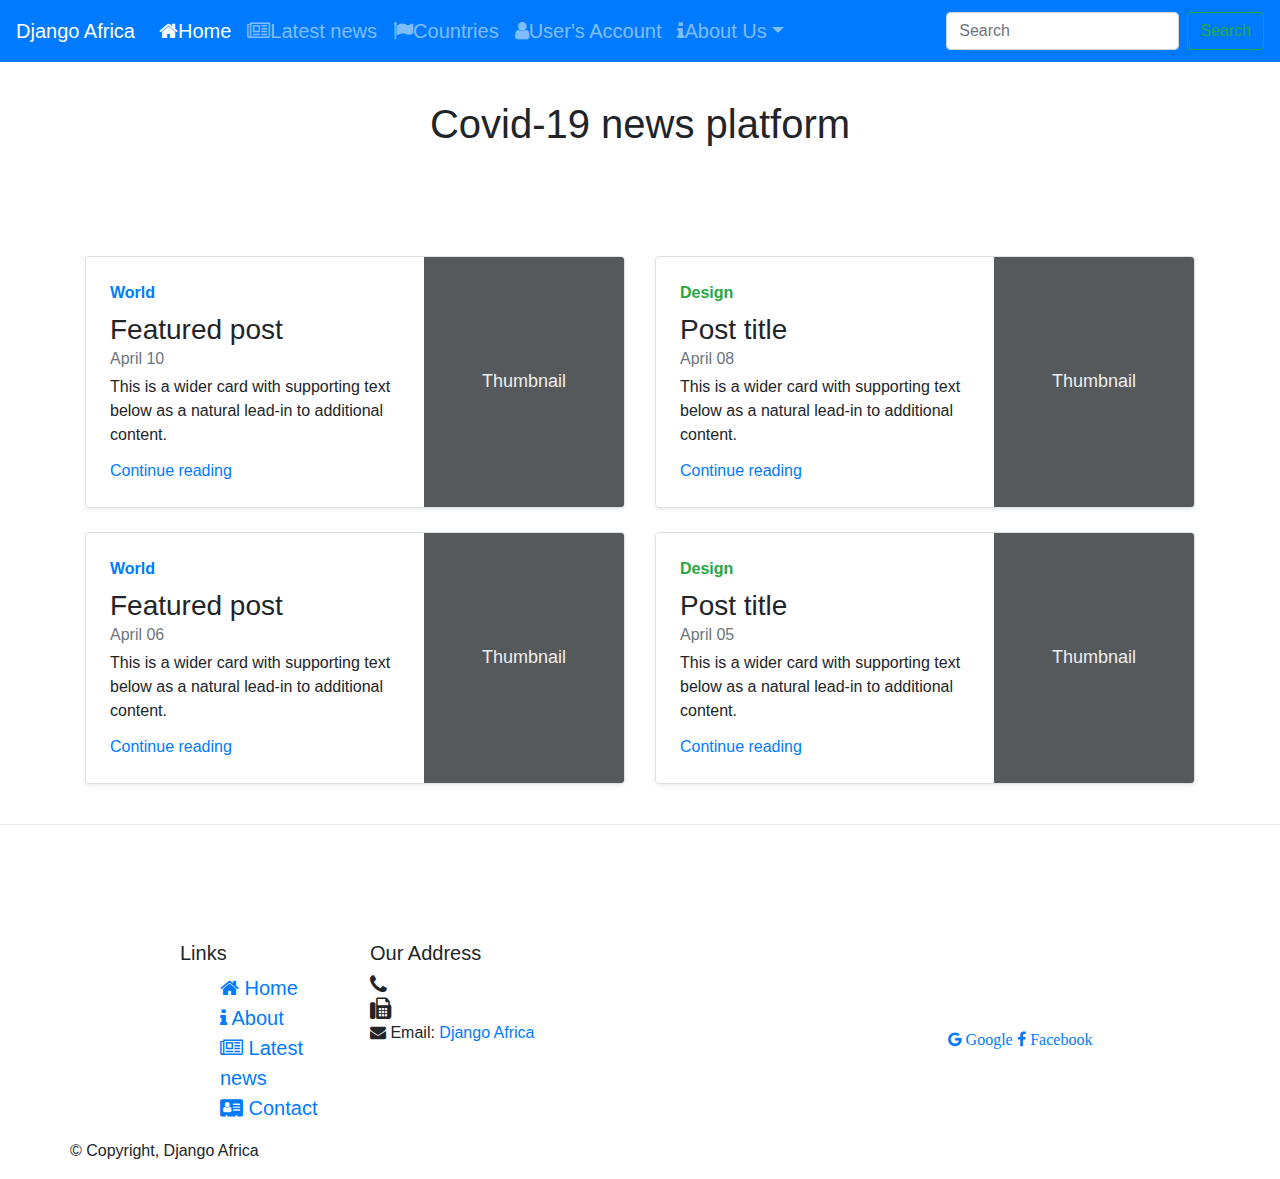
<file: index.html>
<!DOCTYPE html>
<html lang="en">
<head>
    <meta charset="UTF-8">
    <meta name="viewport" content="width=device-width, initial-scale=1.0">
    <meta http-equiv="X-UA-Compatible" content="ie=edge">
    <link rel="stylesheet" href="style.css">
    <link rel="stylesheet" href="https://stackpath.bootstrapcdn.com/bootstrap/4.4.1/css/bootstrap.min.css" integrity="sha384-Vkoo8x4CGsO3+Hhxv8T/Q5PaXtkKtu6ug5TOeNV6gBiFeWPGFN9MuhOf23Q9Ifjh" crossorigin="anonymous">
    <link href="https://stackpath.bootstrapcdn.com/font-awesome/4.7.0/css/font-awesome.min.css" rel="stylesheet" integrity="sha384-wvfXpqpZZVQGK6TAh5PVlGOfQNHSoD2xbE+QkPxCAFlNEevoEH3Sl0sibVcOQVnN" crossorigin="anonymous">
    <title>Home</title>
</head>
<body>

        <nav class="navbar navbar-expand-md navbar-dark fixed-top bg-primary">
                <a class="navbar-brand" href="#">Django Africa</a>
                <button class="navbar-toggler" type="button" data-toggle="collapse" data-target="#navbarsExampleDefault" aria-controls="navbarsExampleDefault" aria-expanded="false" aria-label="Toggle navigation">
                  <span class="navbar-toggler-icon"></span>
                </button>
              
                <div class="collapse navbar-collapse" id="navbarsExampleDefault">
                  <ul class="navbar-nav mr-auto">
                    <li class="nav-item active">
                      <a class="nav-link" href="index.html"><i class="fa fa-home"></i>Home <span class="sr-only">(current)</span></a>
                    </li>
                    <li class="nav-item">
                      <a class="nav-link" href="latest.html"><i class="fa fa-newspaper-o"></i>Latest news</a>
                    </li>
                    <li class="nav-item">
                      <a class="nav-link" href="countries.html"><i class="fa fa-flag"></i>Countries</a>
                    </li>
                    <li class="nav-item">
                        <a class="nav-link" href="users.html"><i class="fa fa-user"></i>User's Account</a>
                      </li>
                    <li class="nav-item dropdown">
                      <a class="nav-link dropdown-toggle" id="dropdown01" data-toggle="dropdown" aria-haspopup="true" aria-expanded="false"><i class="fa fa-info"></i>About Us</a>
                      <div class="dropdown-menu" aria-labelledby="dropdown01">
                        <a class="dropdown-item" href="about.html">Information</a>
                        <a class="dropdown-item" href="contact.html">Contact</a>
                        <a class="dropdown-item" href="social.html">Social Media</a>  
                      </div>
                    </li>
                  </ul>
                  <form class="form-inline my-2 my-lg-0">
                    <input class="form-control mr-sm-2" type="text" placeholder="Search" aria-label="Search">
                    <button class="btn btn-outline-success my-2 my-sm-0" type="submit">Search</button>
                  </form>
                </div>
              </nav>              


        <div class="container">
            <div col-sm col-md col-lg>
                <h1>Covid-19  news platform</h1>
            </div>
        </div>

    <div class="container">
        <div class="row">
                <div class="col-md-6">
                  <div class="row no-gutters border rounded overflow-hidden flex-md-row mb-4 shadow-sm h-md-250 position-relative">
                    <div class="col p-4 d-flex flex-column position-static">
                      <strong class="d-inline-block mb-2 text-primary">World</strong>
                      <h3 class="mb-0">Featured post</h3>
                      <div class="mb-1 text-muted">April 10</div>
                      <p class="card-text mb-auto">This is a wider card with supporting text below as a natural lead-in to additional content.</p>
                      <a href="#" class="stretched-link">Continue reading</a>
                    </div>
                    <div class="col-auto d-none d-lg-block">
                      <svg class="bd-placeholder-img" width="200" height="250" xmlns="http://www.w3.org/2000/svg" preserveAspectRatio="xMidYMid slice" focusable="false" role="img" aria-label="Placeholder: Thumbnail"><title>Placeholder</title><rect width="100%" height="100%" fill="#55595c"/><text x="50%" y="50%" fill="#eceeef" dy=".3em">Thumbnail</text></svg>
                    </div>
                  </div>
                </div>
                <div class="col-md-6">
                  <div class="row no-gutters border rounded overflow-hidden flex-md-row mb-4 shadow-sm h-md-250 position-relative">
                    <div class="col p-4 d-flex flex-column position-static">
                      <strong class="d-inline-block mb-2 text-success">Design</strong>
                      <h3 class="mb-0">Post title</h3>
                      <div class="mb-1 text-muted">April 08</div>
                      <p class="mb-auto">This is a wider card with supporting text below as a natural lead-in to additional content.</p>
                      <a href="#" class="stretched-link">Continue reading</a>
                    </div>
                    <div class="col-auto d-none d-lg-block">
                      <svg class="bd-placeholder-img" width="200" height="250" xmlns="http://www.w3.org/2000/svg" preserveAspectRatio="xMidYMid slice" focusable="false" role="img" aria-label="Placeholder: Thumbnail"><title>Placeholder</title><rect width="100%" height="100%" fill="#55595c"/><text x="50%" y="50%" fill="#eceeef" dy=".3em">Thumbnail</text></svg>
                    </div>
                  </div>
                </div>

                    <div class="col-md-6">
                      <div class="row no-gutters border rounded overflow-hidden flex-md-row mb-4 shadow-sm h-md-250 position-relative">
                        <div class="col p-4 d-flex flex-column position-static">
                          <strong class="d-inline-block mb-2 text-primary">World</strong>
                          <h3 class="mb-0">Featured post</h3>
                          <div class="mb-1 text-muted">April 06</div>
                          <p class="card-text mb-auto">This is a wider card with supporting text below as a natural lead-in to additional content.</p>
                          <a href="#" class="stretched-link">Continue reading</a>
                        </div>
                        <div class="col-auto d-none d-lg-block">
                          <svg class="bd-placeholder-img" width="200" height="250" xmlns="http://www.w3.org/2000/svg" preserveAspectRatio="xMidYMid slice" focusable="false" role="img" aria-label="Placeholder: Thumbnail"><title>Placeholder</title><rect width="100%" height="100%" fill="#55595c"/><text x="50%" y="50%" fill="#eceeef" dy=".3em">Thumbnail</text></svg>
                        </div>
                      </div>
                    </div>
                    <div class="col-md-6">
                      <div class="row no-gutters border rounded overflow-hidden flex-md-row mb-4 shadow-sm h-md-250 position-relative">
                        <div class="col p-4 d-flex flex-column position-static">
                          <strong class="d-inline-block mb-2 text-success">Design</strong>
                          <h3 class="mb-0">Post title</h3>
                          <div class="mb-1 text-muted">April 05</div>
                          <p class="mb-auto">This is a wider card with supporting text below as a natural lead-in to additional content.</p>
                          <a href="#" class="stretched-link">Continue reading</a>
                        </div>
                        <div class="col-auto d-none d-lg-block">
                          <svg class="bd-placeholder-img" width="200" height="250" xmlns="http://www.w3.org/2000/svg" preserveAspectRatio="xMidYMid slice" focusable="false" role="img" aria-label="Placeholder: Thumbnail"><title>Placeholder</title><rect width="100%" height="100%" fill="#55595c"/><text x="50%" y="50%" fill="#eceeef" dy=".3em">Thumbnail</text></svg>
                        </div>
                      </div>
                    </div>
                  </div>
                </div>
    </div>

    <hr>
            <footer>
                <div class="container">
                    <div class="row">
                        <div class="col-4 offset-1 col-sm-2">
                            <h5>Links</h5>
                            <ul>
                                <li><a href="index.html"><i class="fa fa-home"></i> Home </a></li>
                                <li> <a href="about.html"><i class="fa fa-info"></i> About </a> </li>
                                <li> <a href="latest.html"><i class="fa fa-newspaper-o"></i> Latest news </a> </li>
                                <li> <a href="contact.html"><i class="fa fa-address-card"></i> Contact </a> </li>
                            </ul>
                        </div>
            
                        <div class="col-7 col-sm-5">
                            <h5>Our Address</h5>
                            <address>

                                <i class="fa fa-phone fa-lg"></i> <br>
                                <i class="fa fa-fax fa-lg"></i>  <br>
                                <i class="fa fa-envelope"></i>  Email: <a href="mailto:djangoafrica@gmail.com">Django Africa</a>
                                
                            </address> 
                        </div>
                        <div class="col-12 col-sm-4 align-self-center">
                            <div class="text-center">
                                <a class="fa fa-google" href="google.com/django"> Google </a>
                                <a class="fa fa-facebook" href="facebook.com/django"> Facebook </a>

                        </div>
                    </div>
                
                    <div class="row justify-content-center">
                        <div class="col-auto">
                            <p> &copy; Copyright, Django Africa  </p>
                        </div>
                    </div>
            
                </div>
            
            </footer>
            <script src="https://code.jquery.com/jquery-3.4.1.slim.min.js" integrity="sha384-J6qa4849blE2+poT4WnyKhv5vZF5SrPo0iEjwBvKU7imGFAV0wwj1yYfoRSJoZ+n" crossorigin="anonymous"></script>
<script src="https://cdn.jsdelivr.net/npm/popper.js@1.16.0/dist/umd/popper.min.js" integrity="sha384-Q6E9RHvbIyZFJoft+2mJbHaEWldlvI9IOYy5n3zV9zzTtmI3UksdQRVvoxMfooAo" crossorigin="anonymous"></script>
<script src="https://stackpath.bootstrapcdn.com/bootstrap/4.4.1/js/bootstrap.min.js" integrity="sha384-wfSDF2E50Y2D1uUdj0O3uMBJnjuUD4Ih7YwaYd1iqfktj0Uod8GCExl3Og8ifwB6" crossorigin="anonymous"></script>

</body>

</html>
</file>
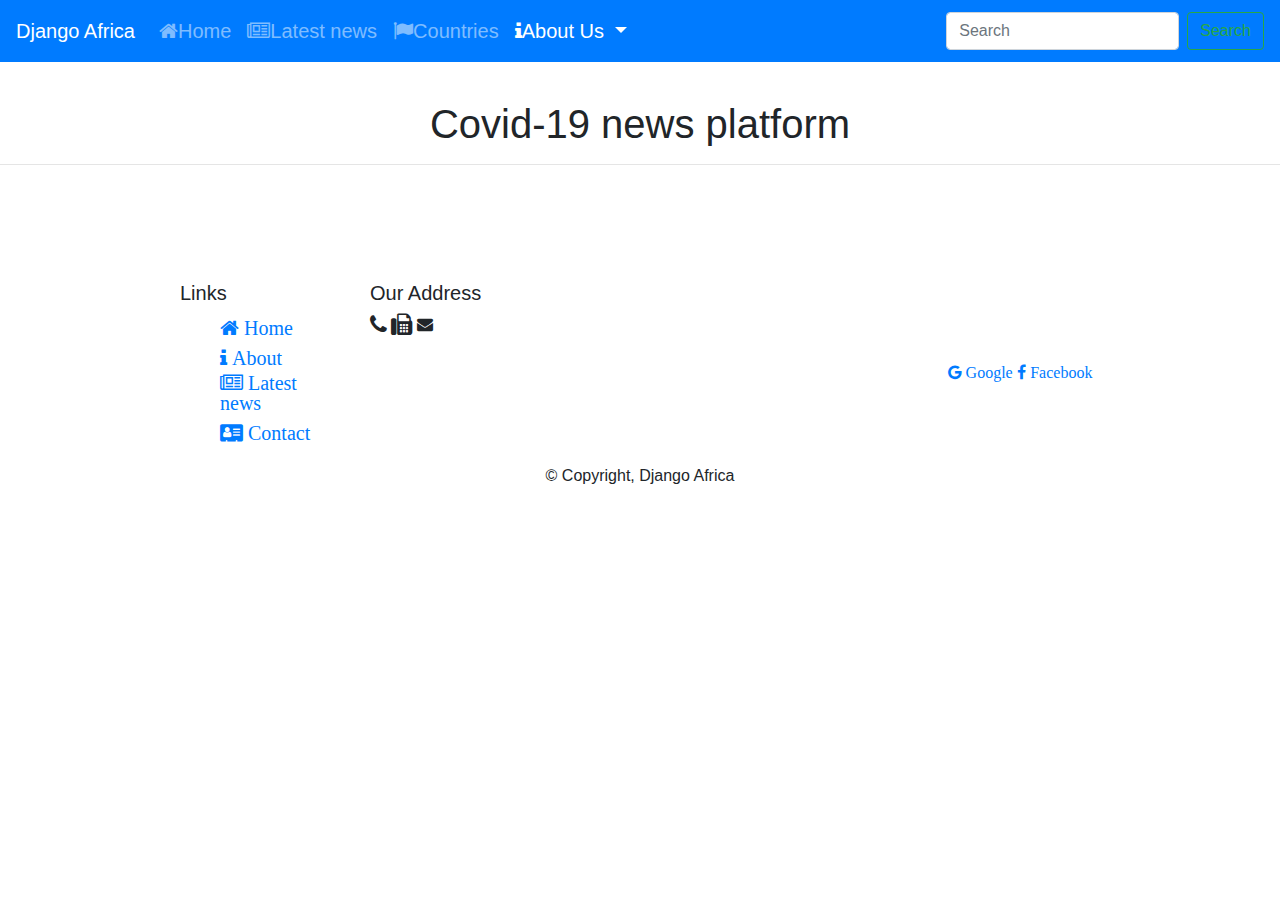
<file: about.html>
<!DOCTYPE html>
<html lang="en">
<head>
    <meta charset="UTF-8">
    <meta name="viewport" content="width=device-width, initial-scale=1.0">
    <meta http-equiv="X-UA-Compatible" content="ie=edge">
    <link rel="stylesheet" href="style.css">
    <link rel="stylesheet" href="https://stackpath.bootstrapcdn.com/bootstrap/4.4.1/css/bootstrap.min.css" integrity="sha384-Vkoo8x4CGsO3+Hhxv8T/Q5PaXtkKtu6ug5TOeNV6gBiFeWPGFN9MuhOf23Q9Ifjh" crossorigin="anonymous">
    <link href="https://stackpath.bootstrapcdn.com/font-awesome/4.7.0/css/font-awesome.min.css" rel="stylesheet" integrity="sha384-wvfXpqpZZVQGK6TAh5PVlGOfQNHSoD2xbE+QkPxCAFlNEevoEH3Sl0sibVcOQVnN" crossorigin="anonymous">
    <title>About Us</title>
</head>
<body>

        <nav class="navbar navbar-expand-md navbar-dark fixed-top bg-primary">
                <a class="navbar-brand" href="#">Django Africa</a>
                <button class="navbar-toggler" type="button" data-toggle="collapse" data-target="#navbarsExampleDefault" aria-controls="navbarsExampleDefault" aria-expanded="false" aria-label="Toggle navigation">
                  <span class="navbar-toggler-icon"></span>
                </button>
              
                <div class="collapse navbar-collapse" id="navbarsExampleDefault">
                  <ul class="navbar-nav mr-auto">
                    <li class="nav-item">
                      <a class="nav-link" href="index.html"> <i class="fa fa-home"> </i>Home </i></a>
                    </li>
                    <li class="nav-item">
                      <a class="nav-link" href="latest.html"> <i class="fa fa-newspaper-o"> </i>Latest news</a>
                    </li>
                    <li class="nav-item">
                      <a class="nav-link" href="countries.html"> <i class="fa fa-flag"></i>Countries</a>
                    </li>
                    <li class="nav-item dropdown">
                     <li class="nav-item active">
                      <a class="nav-link dropdown-toggle" id="dropdown01" data-toggle="dropdown" aria-haspopup="true" aria-expanded="false"> <i class="fa fa-info"></i>About Us <span class="sr-only">(current)</span></a>
                    </li> 
                      <div class="dropdown-menu" aria-labelledby="dropdown01">
                        <a class="dropdown-item" href="about.html">Information</a>
                        <a class="dropdown-item" href="contact.html">Contact</a>
                        <a class="dropdown-item" href="social.html"> </i>Social Media</a>  
                      </div>
                    </li>
                  </ul>
                  <form class="form-inline my-2 my-lg-0">
                    <input class="form-control mr-sm-2" type="text" placeholder="Search" aria-label="Search">
                    <button class="btn btn-outline-success my-2 my-sm-0" type="submit">Search</button>
                  </form>
                </div>
              </nav>              


        <div class="container">
            <div col-sm col-md col-lg>
                <h1>Covid-19  news platform</h1>
            </div>
        </div>

        <hr>

        <footer>
                <div class="container">
                    <div class="row">
                        <div class="col-4 offset-1 col-sm-2">
                            <h5>Links</h5>
                            <ul>
                                <li><a class="fa fa-home" href="index.html"> Home </a></li>
                                <li> <a class="fa fa-info" href="about.html"> About </a> </li>
                                <li> <a class="fa fa-newspaper-o" href="latest.html"> Latest news </a> </li>
                                <li> <a class="fa fa-address-card" href="contact.html"> Contact </a> </li>
                            </ul>
                        </div>
            
                        <div class="col-7 col-sm-5">
                            <h5>Our Address</h5>
                            <address>

                                <i class="fa fa-phone fa-lg"></i>  
                                <i class="fa fa-fax fa-lg"></i>
                                <i class="fa fa-envelope"></i>  
                                
                            </address> 
                        </div>
                        <div class="col-12 col-sm-4 align-self-center">
                            <div class="text-center">

                                        <a class="fa fa-google" href="google.com/django"> Google </a>
                                        <a class="fa fa-facebook" href="facebook.com/django"> Facebook </a>
        
                                </div>

                        </div>
                    </div>
                
                    <div class="row justify-content-center">
                        <div class="col-auto">
                            <p> &copy; Copyright, Django Africa  </p>
                        </div>
                    </div>
            
                </div>
            
            </footer>


</body>

<script src="https://code.jquery.com/jquery-3.4.1.slim.min.js" integrity="sha384-J6qa4849blE2+poT4WnyKhv5vZF5SrPo0iEjwBvKU7imGFAV0wwj1yYfoRSJoZ+n" crossorigin="anonymous"></script>
<script src="https://cdn.jsdelivr.net/npm/popper.js@1.16.0/dist/umd/popper.min.js" integrity="sha384-Q6E9RHvbIyZFJoft+2mJbHaEWldlvI9IOYy5n3zV9zzTtmI3UksdQRVvoxMfooAo" crossorigin="anonymous"></script>
<script src="https://stackpath.bootstrapcdn.com/bootstrap/4.4.1/js/bootstrap.min.js" integrity="sha384-wfSDF2E50Y2D1uUdj0O3uMBJnjuUD4Ih7YwaYd1iqfktj0Uod8GCExl3Og8ifwB6" crossorigin="anonymous"></script>

</html>
</file>
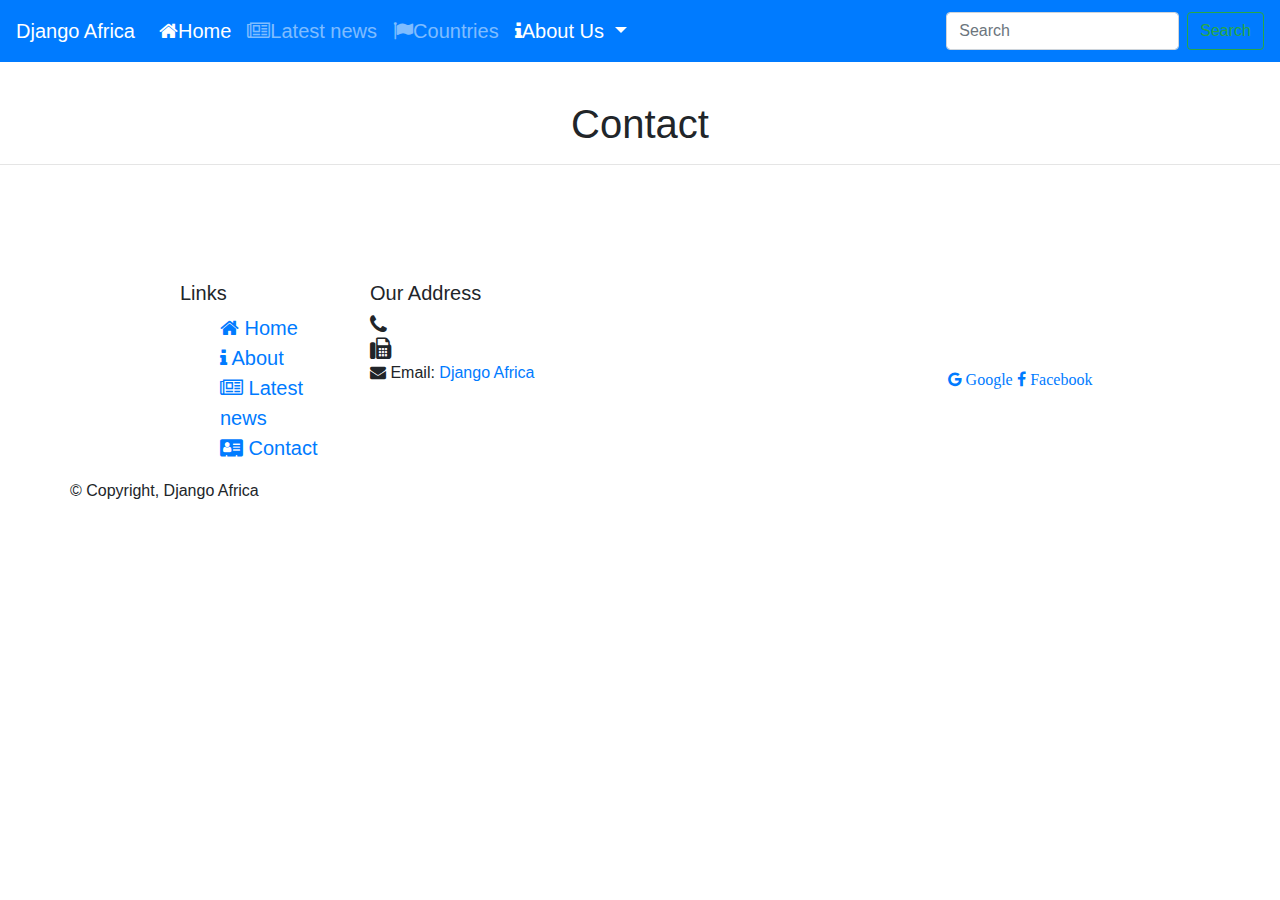
<file: contact.html>
<!DOCTYPE html>
<html lang="en">
<head>
    <meta charset="UTF-8">
    <meta name="viewport" content="width=device-width, initial-scale=1.0">
    <meta http-equiv="X-UA-Compatible" content="ie=edge">
    <link rel="stylesheet" href="style.css">
    <link rel="stylesheet" href="https://stackpath.bootstrapcdn.com/bootstrap/4.4.1/css/bootstrap.min.css" integrity="sha384-Vkoo8x4CGsO3+Hhxv8T/Q5PaXtkKtu6ug5TOeNV6gBiFeWPGFN9MuhOf23Q9Ifjh" crossorigin="anonymous">
    <link href="https://stackpath.bootstrapcdn.com/font-awesome/4.7.0/css/font-awesome.min.css" rel="stylesheet" integrity="sha384-wvfXpqpZZVQGK6TAh5PVlGOfQNHSoD2xbE+QkPxCAFlNEevoEH3Sl0sibVcOQVnN" crossorigin="anonymous">
    <title>Contact Us</title>
</head>
<body>

        <nav class="navbar navbar-expand-md navbar-dark fixed-top bg-primary">
                <a class="navbar-brand" href="#">Django Africa</a>
                <button class="navbar-toggler" type="button" data-toggle="collapse" data-target="#navbarsExampleDefault" aria-controls="navbarsExampleDefault" aria-expanded="false" aria-label="Toggle navigation">
                  <span class="navbar-toggler-icon"></span>
                </button>
              
                <div class="collapse navbar-collapse" id="navbarsExampleDefault">
                  <ul class="navbar-nav mr-auto">
                    <li class="nav-item active">
                      <a class="nav-link" href="index.html"><i class="fa fa-home"></i>Home <span class="sr-only">(current)</span></a>
                    </li>
                    <li class="nav-item">
                      <a class="nav-link" href="latest.html"><i class="fa fa-newspaper-o"></i>Latest news</a>
                    </li>
                    <li class="nav-item">
                      <a class="nav-link" href="countries.html"><i class="fa fa-flag"></i>Countries</a>
                    </li>
                    <li class="nav-item dropdown">
                        <li class="nav-item active">
                        <a class="nav-link dropdown-toggle" id="dropdown01" data-toggle="dropdown" aria-haspopup="true" aria-expanded="false"> <i class="fa fa-info"></i>About Us <span class="sr-only">(current)</span></a>
                      <div class="dropdown-menu" aria-labelledby="dropdown01">
                        <a class="dropdown-item" href="about.html">Information</a>
                        <a class="dropdown-item" href="contact.html">Contact</a>
                        <a class="dropdown-item" href="social.html">Social Media</a>  
                      </div>
                    </li>
                    </li>
                  </ul>
                  <form class="form-inline my-2 my-lg-0">
                    <input class="form-control mr-sm-2" type="text" placeholder="Search" aria-label="Search">
                    <button class="btn btn-outline-success my-2 my-sm-0" type="submit">Search</button>
                  </form>
                </div>
              </nav>              


        <div class="container">
            <div col-sm col-md col-lg>
                <h1>Contact </h1>
            </div>
        </div>

        <hr>
            <footer>
                <div class="container">
                    <div class="row">
                        <div class="col-4 offset-1 col-sm-2">
                            <h5>Links</h5>
                            <ul>
                                <li><a href="index.html"><i class="fa fa-home"></i> Home </a></li>
                                <li> <a href="about.html"><i class="fa fa-info"></i> About </a> </li>
                                <li> <a href="latest.html"><i class="fa fa-newspaper-o"></i> Latest news </a> </li>
                                <li> <a href="contact.html"><i class="fa fa-address-card"></i> Contact </a> </li>
                            </ul>
                        </div>
            
                        <div class="col-7 col-sm-5">
                            <h5>Our Address</h5>
                            <address>

                                <i class="fa fa-phone fa-lg"></i> <br>
                                <i class="fa fa-fax fa-lg"></i>  <br>
                                <i class="fa fa-envelope"></i>  Email: <a href="mailto:djangoafrica@gmail.com">Django Africa</a>
                                
                            </address> 
                        </div>
                        <div class="col-12 col-sm-4 align-self-center">
                            <div class="text-center">
                                <a class="fa fa-google" href="google.com/django"> Google </a>
                                <a class="fa fa-facebook" href="facebook.com/django"> Facebook </a>

                        </div>
                    </div>
                
                    <div class="row justify-content-center">
                        <div class="col-auto">
                            <p> &copy; Copyright, Django Africa  </p>
                        </div>
                    </div>
            
                </div>
            
            </footer>



        <script src="https://code.jquery.com/jquery-3.4.1.slim.min.js" integrity="sha384-J6qa4849blE2+poT4WnyKhv5vZF5SrPo0iEjwBvKU7imGFAV0wwj1yYfoRSJoZ+n" crossorigin="anonymous"></script>
        <script src="https://cdn.jsdelivr.net/npm/popper.js@1.16.0/dist/umd/popper.min.js" integrity="sha384-Q6E9RHvbIyZFJoft+2mJbHaEWldlvI9IOYy5n3zV9zzTtmI3UksdQRVvoxMfooAo" crossorigin="anonymous"></script>
        <script src="https://stackpath.bootstrapcdn.com/bootstrap/4.4.1/js/bootstrap.min.js" integrity="sha384-wfSDF2E50Y2D1uUdj0O3uMBJnjuUD4Ih7YwaYd1iqfktj0Uod8GCExl3Og8ifwB6" crossorigin="anonymous"></script>


    </body>

    </html>
</file>
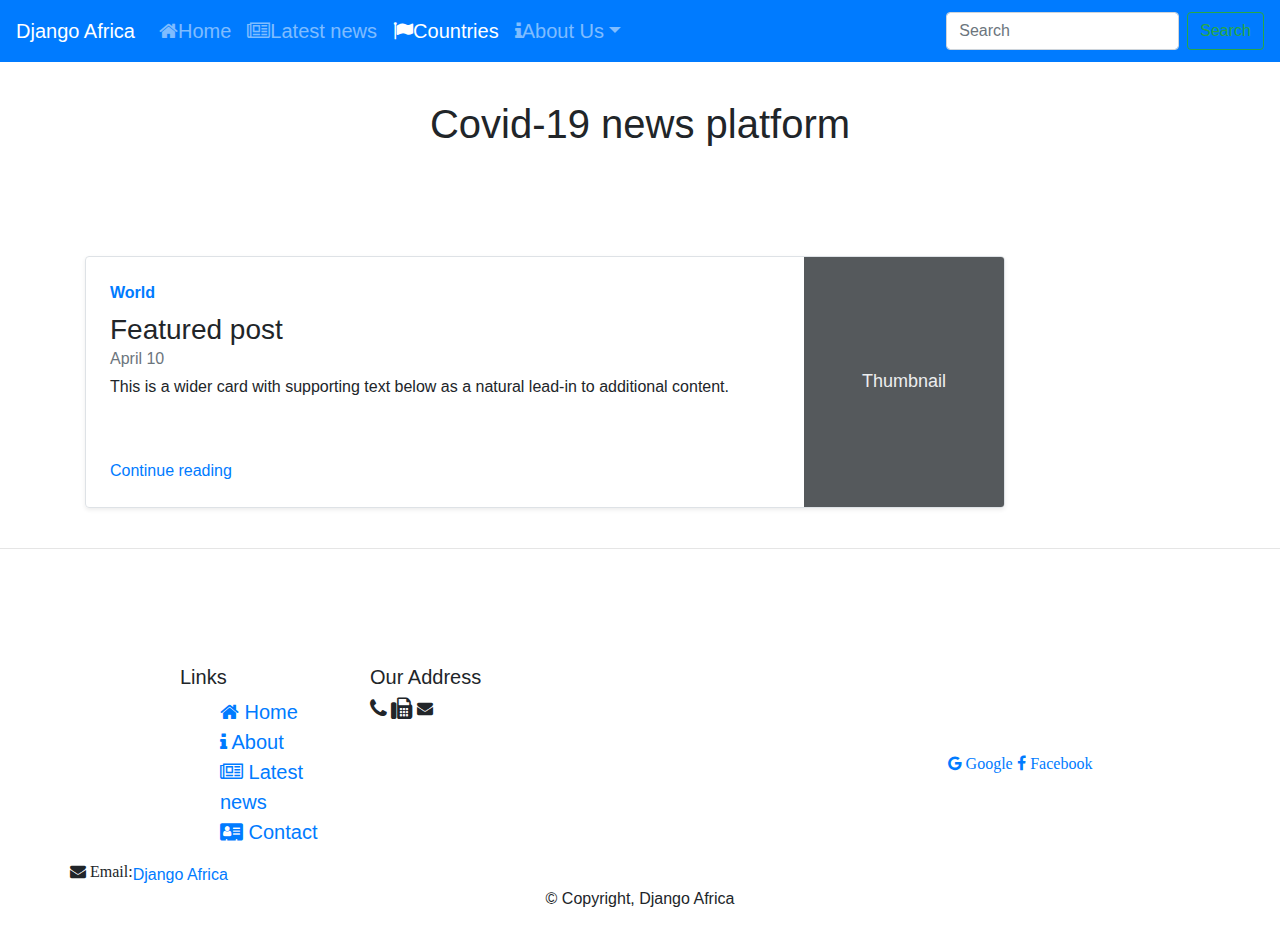
<file: countries.html>
<!DOCTYPE html>
<html lang="en">
<head>
    <meta charset="UTF-8">
    <meta name="viewport" content="width=device-width, initial-scale=1.0">
    <meta http-equiv="X-UA-Compatible" content="ie=edge">
    <link rel="stylesheet" href="style.css">

    <link rel="stylesheet" href="https://stackpath.bootstrapcdn.com/bootstrap/4.4.1/css/bootstrap.min.css" integrity="sha384-Vkoo8x4CGsO3+Hhxv8T/Q5PaXtkKtu6ug5TOeNV6gBiFeWPGFN9MuhOf23Q9Ifjh" crossorigin="anonymous">
    <link href="https://stackpath.bootstrapcdn.com/font-awesome/4.7.0/css/font-awesome.min.css" rel="stylesheet" integrity="sha384-wvfXpqpZZVQGK6TAh5PVlGOfQNHSoD2xbE+QkPxCAFlNEevoEH3Sl0sibVcOQVnN" crossorigin="anonymous">
    <title>Countries</title>
</head>
<body>

        <nav class="navbar navbar-expand-md navbar-dark fixed-top bg-primary">
                <a class="navbar-brand" href="index.html">Django Africa</a>
                <button class="navbar-toggler" type="button" data-toggle="collapse" data-target="#navbarsExampleDefault" aria-controls="navbarsExampleDefault" aria-expanded="false" aria-label="Toggle navigation">
                  <span class="navbar-toggler-icon"></span>
                </button>
              
                <div class="collapse navbar-collapse" id="navbarsExampleDefault">
                  <ul class="navbar-nav mr-auto">
                    <li class="nav-item">
                      <a class="nav-link" href="index.html"><i class="fa fa-home"></i>Home</a>
                    </li>
                    <li class="nav-item">
                      <a class="nav-link" href="latest.html"><i class="fa fa-newspaper-o"></i>Latest news</a>
                    </li>
                    <li class="nav-item active">
                      <a class="nav-link" href="countries.html"><i class="fa fa-flag"></i>Countries <span class="sr-only">(current)</span></a>
                    </li>
                    <li class="nav-item dropdown">
                        <a class="nav-link dropdown-toggle" id="dropdown01" data-toggle="dropdown" aria-haspopup="true" aria-expanded="false"><i class="fa fa-info"></i>About Us</a>
                        <div class="dropdown-menu" aria-labelledby="dropdown01">
                          <a class="dropdown-item" href="about.html">Information</a>
                          <a class="dropdown-item" href="contact.html">Contact</a>
                          <a class="dropdown-item" href="social.html">Social Media</a>  
                        </div>
                      </li>
                  </ul>
                  <form class="form-inline my-2 my-lg-0">
                    <input class="form-control mr-sm-2" type="text" placeholder="Search" aria-label="Search">
                    <button class="btn btn-outline-success my-2 my-sm-0" type="submit">Search</button>
                  </form>
                </div>
              </nav>              


        <div class="container">
            <div col-sm col-md col-lg>
                <h1>Covid-19  news platform</h1>
            </div>
        </div>

        <div class="container">
            <div class="row">
                    <div class="col-md-10">
                      <div class="row no-gutters border rounded overflow-hidden flex-md-row mb-4 shadow-sm h-md-250 position-relative">
                        <div class="col p-4 d-flex flex-column position-static">
                          <strong class="d-inline-block mb-2 text-primary">World</strong>
                          <h3 class="mb-0">Featured post</h3>
                          <div class="mb-1 text-muted">April 10</div>
                          <p class="card-text mb-auto">This is a wider card with supporting text below as a natural lead-in to additional content.</p>
                          <a href="#" class="stretched-link">Continue reading</a>
                        </div>
                        <div class="col-auto d-none d-lg-block">
                          <svg class="bd-placeholder-img" width="200" height="250" xmlns="http://www.w3.org/2000/svg" preserveAspectRatio="xMidYMid slice" focusable="false" role="img" aria-label="Placeholder: Thumbnail"><title>Placeholder</title><rect width="100%" height="100%" fill="#55595c"/><text x="50%" y="50%" fill="#eceeef" dy=".3em">Thumbnail</text></svg>
                        </div>
                      </div>
                    </div>
                </div>
            </div>

            <hr>
        <footer>
                <div class="container">
                    <div class="row">
                        <div class="col-4 offset-1 col-sm-2">
                            <h5>Links</h5>
                            <ul>
                                <li><a href="index.html"><i class="fa fa-home"></i> Home </a></li>
                                <li> <a href="about.html"><i class="fa fa-info"></i> About </a> </li>
                                <li> <a href="latest.html"><i class="fa fa-newspaper-o"></i> Latest news </a> </li>
                                <li> <a href="contact.html"><i class="fa fa-address-card"></i> Contact </a> </li>
                            </ul>
                        </div>
            
                        <div class="col-7 col-sm-5">
                            <h5>Our Address</h5>
                            <address>

                                <i class="fa fa-phone fa-lg"></i> 
                                <i class="fa fa-fax fa-lg"></i>   
                                <i class="fa fa-envelope"></i> 
                                
                            </address> 
                        </div>
                        <div class="col-12 col-sm-4 align-self-center">
                            <div class="text-center">
                                <a class="fa fa-google" href="google.com/django"> Google </a>
                                <a class="fa fa-facebook" href="facebook.com/django"> Facebook </a>

                        </div>
                    </div>
                                <a class="fa fa-envelope"> Email: <a href="mailto:djangoafrica@gmail.com">Django Africa</a></a>
                            
                            </div>
                        </div>
                    </div>
                
                    <div class="row justify-content-center">
                        <div class="col-auto">
                            <p> &copy; Copyright, Django Africa  </p>
                        </div>
                    </div>
            
                </div>
            
            </footer>


<script src="https://code.jquery.com/jquery-3.4.1.slim.min.js" integrity="sha384-J6qa4849blE2+poT4WnyKhv5vZF5SrPo0iEjwBvKU7imGFAV0wwj1yYfoRSJoZ+n" crossorigin="anonymous"></script>
<script src="https://cdn.jsdelivr.net/npm/popper.js@1.16.0/dist/umd/popper.min.js" integrity="sha384-Q6E9RHvbIyZFJoft+2mJbHaEWldlvI9IOYy5n3zV9zzTtmI3UksdQRVvoxMfooAo" crossorigin="anonymous"></script>
<script src="https://stackpath.bootstrapcdn.com/bootstrap/4.4.1/js/bootstrap.min.js" integrity="sha384-wfSDF2E50Y2D1uUdj0O3uMBJnjuUD4Ih7YwaYd1iqfktj0Uod8GCExl3Og8ifwB6" crossorigin="anonymous"></script>

</body>
</html>
</file>
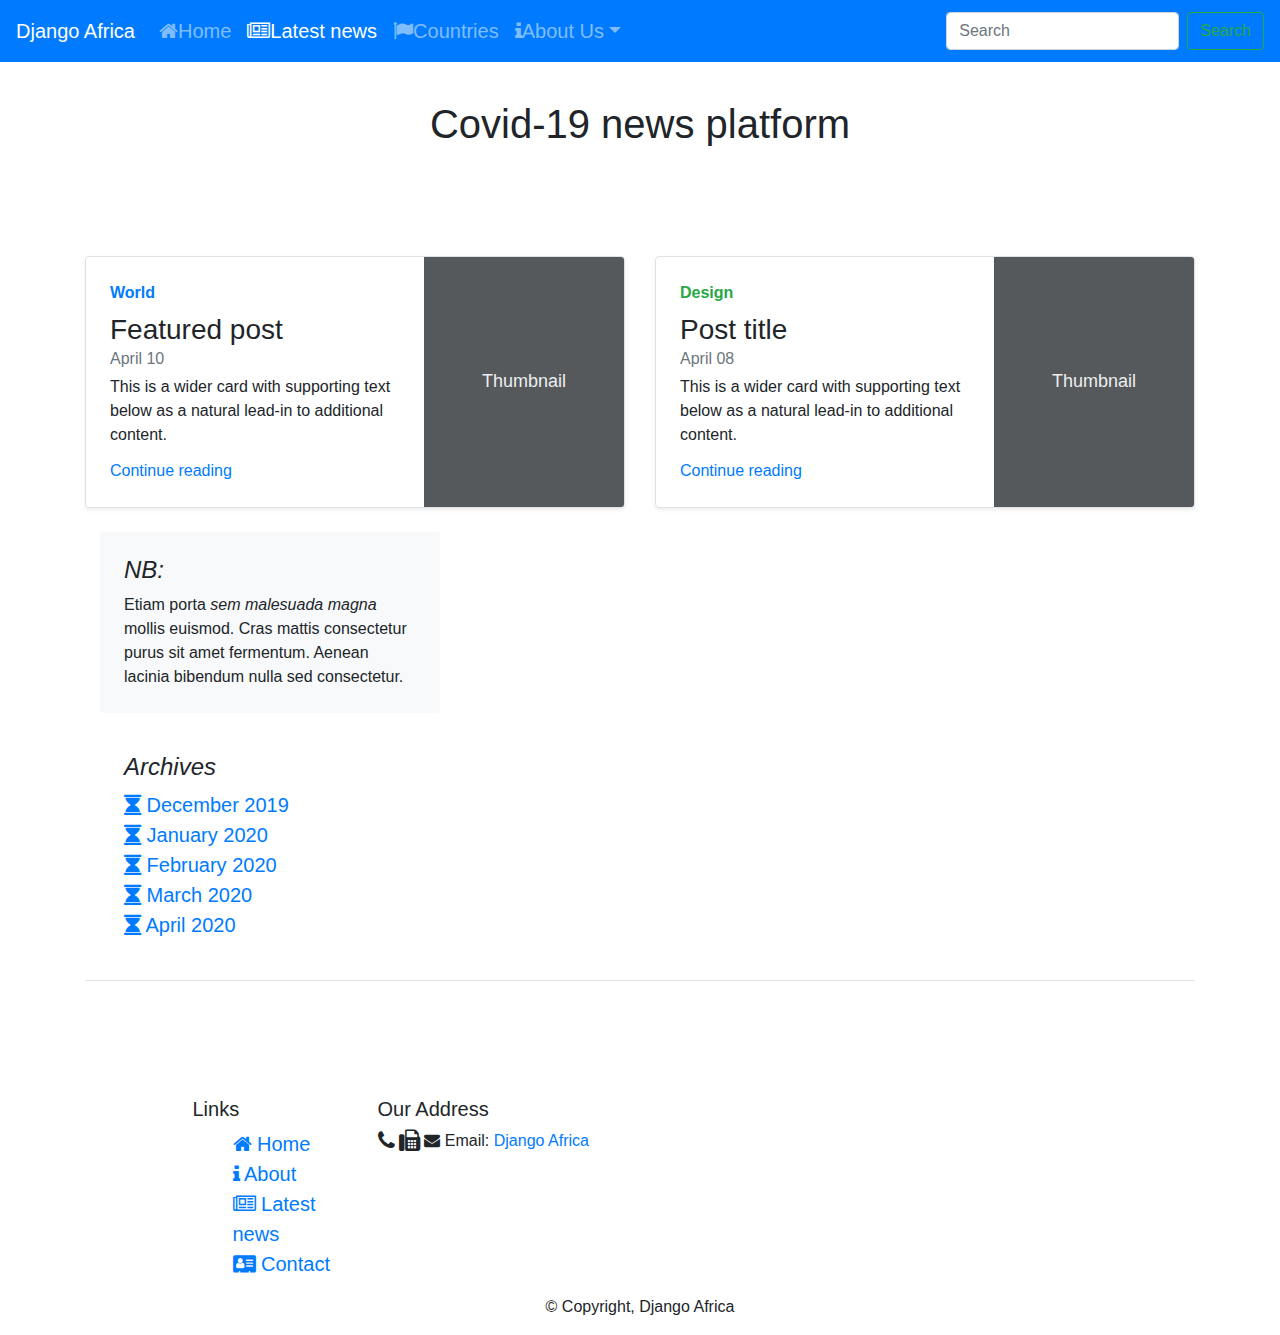
<file: latest.html>
<!DOCTYPE html>
<html lang="en">
<head>
    <meta charset="UTF-8">
    <meta name="viewport" content="width=device-width, initial-scale=1.0">
    <meta http-equiv="X-UA-Compatible" content="ie=edge">
    <link rel="stylesheet" href="style.css">
    <link rel="stylesheet" href="https://stackpath.bootstrapcdn.com/bootstrap/4.4.1/css/bootstrap.min.css" integrity="sha384-Vkoo8x4CGsO3+Hhxv8T/Q5PaXtkKtu6ug5TOeNV6gBiFeWPGFN9MuhOf23Q9Ifjh" crossorigin="anonymous">
    <link href="https://stackpath.bootstrapcdn.com/font-awesome/4.7.0/css/font-awesome.min.css" rel="stylesheet" integrity="sha384-wvfXpqpZZVQGK6TAh5PVlGOfQNHSoD2xbE+QkPxCAFlNEevoEH3Sl0sibVcOQVnN" crossorigin="anonymous">
    <title>Latest news</title>
</head>
<body>

        <nav class="navbar navbar-expand-md navbar-dark fixed-top bg-primary">
                <a class="navbar-brand" href="#">Django Africa</a>
                <button class="navbar-toggler" type="button" data-toggle="collapse" data-target="#navbarsExampleDefault" aria-controls="navbarsExampleDefault" aria-expanded="false" aria-label="Toggle navigation">
                  <span class="navbar-toggler-icon"></span>
                </button>
              
                <div class="collapse navbar-collapse" id="navbarsExampleDefault">
                  <ul class="navbar-nav mr-auto">
                    <li class="nav-item">
                      <a class="nav-link" href="index.html"><i class="fa fa-home"></i>Home</a>
                    </li>
                    <li class="nav-item active">
                      <a class="nav-link" href="latest.html"><i class="fa fa-newspaper-o"></i>Latest news <span class="sr-only">(current)</span></a>
                    </li>
                    <li class="nav-item">
                      <a class="nav-link" href="countries.html"><i class="fa fa-flag"></i>Countries</a>
                    </li>
                    <li class="nav-item dropdown">
                      <a class="nav-link dropdown-toggle" id="dropdown01" data-toggle="dropdown" aria-haspopup="true" aria-expanded="false"><i class="fa fa-info"></i>About Us</a>
                      <div class="dropdown-menu" aria-labelledby="dropdown01">
                        <a class="dropdown-item" href="about.html">Information</a>
                        <a class="dropdown-item" href="contact.html">Contact</a>
                        <a class="dropdown-item" href="social.html">Social Media</a>  
                      </div>
                    </li>
                  </ul>
                  <form class="form-inline my-2 my-lg-0">
                    <input class="form-control mr-sm-2" type="text" placeholder="Search" aria-label="Search">
                    <button class="btn btn-outline-success my-2 my-sm-0" type="submit">Search</button>
                  </form>
                </div>
              </nav>              


        <div class="container">
            <div col-sm col-md col-lg>
                <h1>Covid-19  news platform</h1>
            </div>
        </div>



        <div class="container">
                <div class="row">
                        <div class="col-md-6">
                          <div class="row no-gutters border rounded overflow-hidden flex-md-row mb-4 shadow-sm h-md-250 position-relative">
                            <div class="col p-4 d-flex flex-column position-static">
                              <strong class="d-inline-block mb-2 text-primary">World</strong>
                              <h3 class="mb-0">Featured post</h3>
                              <div class="mb-1 text-muted">April 10</div>
                              <p class="card-text mb-auto">This is a wider card with supporting text below as a natural lead-in to additional content.</p>
                              <a href="#" class="stretched-link">Continue reading</a>
                            </div>
                            <div class="col-auto d-none d-lg-block">
                              <svg class="bd-placeholder-img" width="200" height="250" xmlns="http://www.w3.org/2000/svg" preserveAspectRatio="xMidYMid slice" focusable="false" role="img" aria-label="Placeholder: Thumbnail"><title>Placeholder</title><rect width="100%" height="100%" fill="#55595c"/><text x="50%" y="50%" fill="#eceeef" dy=".3em">Thumbnail</text></svg>
                            </div>
                          </div>
                        </div>
                        <div class="col-md-6">
                          <div class="row no-gutters border rounded overflow-hidden flex-md-row mb-4 shadow-sm h-md-250 position-relative">
                            <div class="col p-4 d-flex flex-column position-static">
                              <strong class="d-inline-block mb-2 text-success">Design</strong>
                              <h3 class="mb-0">Post title</h3>
                              <div class="mb-1 text-muted">April 08</div>
                              <p class="mb-auto">This is a wider card with supporting text below as a natural lead-in to additional content.</p>
                              <a href="#" class="stretched-link">Continue reading</a>
                            </div>
                            <div class="col-auto d-none d-lg-block">
                              <svg class="bd-placeholder-img" width="200" height="250" xmlns="http://www.w3.org/2000/svg" preserveAspectRatio="xMidYMid slice" focusable="false" role="img" aria-label="Placeholder: Thumbnail"><title>Placeholder</title><rect width="100%" height="100%" fill="#55595c"/><text x="50%" y="50%" fill="#eceeef" dy=".3em">Thumbnail</text></svg>
                            </div>
                          </div>
                        </div>
                </div>

                <aside class="col-md-4 blog-sidebar">
                        <div class="p-4 mb-3 bg-light rounded">
                          <h4 class="font-italic">NB:</h4>
                          <p class="mb-0">Etiam porta <em>sem malesuada magna</em> mollis euismod. Cras mattis consectetur purus sit amet fermentum. Aenean lacinia bibendum nulla sed consectetur.</p>
                        </div>
                  
                        <div class="p-4">
                          <h4 class="font-italic">Archives</h4>
                          <ol class="list-unstyled mb-0">
                            <li><a href="#"> <i class="fa fa-hourglass"></i> December 2019</a></li>
                            <li><a href="#"><i class="fa fa-hourglass"></i> January 2020</a></li>
                            <li><a href="#"><i class="fa fa-hourglass"></i> February 2020</a></li>
                            <li><a href="#"><i class="fa fa-hourglass"></i> March 2020</a></li>
                            <li><a href="#"><i class="fa fa-hourglass"></i> April 2020</a></li>
                            
                          </ol>
                        </div>
                </aside>

                <hr>

        <footer>
                <div class="container">
                    <div class="row">
                        <div class="col-4 offset-1 col-sm-2">
                            <h5>Links</h5>
                            <ul>
                              <li><a href="index.html"><i class="fa fa-home"></i> Home </a></li>
                              <li> <a href="about.html"><i class="fa fa-info"></i> About </a> </li>
                              <li> <a href="latest.html"><i class="fa fa-newspaper-o"></i> Latest news </a> </li>
                              <li> <a href="contact.html"><i class="fa fa-address-card"></i> Contact </a> </li>
                            </ul>
                        </div>
            
                        <div class="col-7 col-sm-5">
                            <h5>Our Address</h5>
                            <address>
                                
                                <i class="fa fa-phone fa-lg"></i>
                                <i class="fa fa-fax fa-lg"></i>
                                <i class="fa fa-envelope"></i>  Email: <a href="mailto:djangoemail">Django Africa</a>
                                
                            </address> 
                        </div>
                        <div class="col-12 col-sm-4 align-self-center">
                            <div class="text-center">
                                
                            
                            </div>
                        </div>
                    </div>
                
                    <div class="row justify-content-center">
                        <div class="col-auto">
                            <p> &copy; Copyright, Django Africa  </p>
                        </div>
                    </div>
            
                </div>
            
            </footer>

<script src="https://code.jquery.com/jquery-3.4.1.slim.min.js" integrity="sha384-J6qa4849blE2+poT4WnyKhv5vZF5SrPo0iEjwBvKU7imGFAV0wwj1yYfoRSJoZ+n" crossorigin="anonymous"></script>
<script src="https://cdn.jsdelivr.net/npm/popper.js@1.16.0/dist/umd/popper.min.js" integrity="sha384-Q6E9RHvbIyZFJoft+2mJbHaEWldlvI9IOYy5n3zV9zzTtmI3UksdQRVvoxMfooAo" crossorigin="anonymous"></script>
<script src="https://stackpath.bootstrapcdn.com/bootstrap/4.4.1/js/bootstrap.min.js" integrity="sha384-wfSDF2E50Y2D1uUdj0O3uMBJnjuUD4Ih7YwaYd1iqfktj0Uod8GCExl3Og8ifwB6" crossorigin="anonymous"></script>

</body>
</html>
</file>
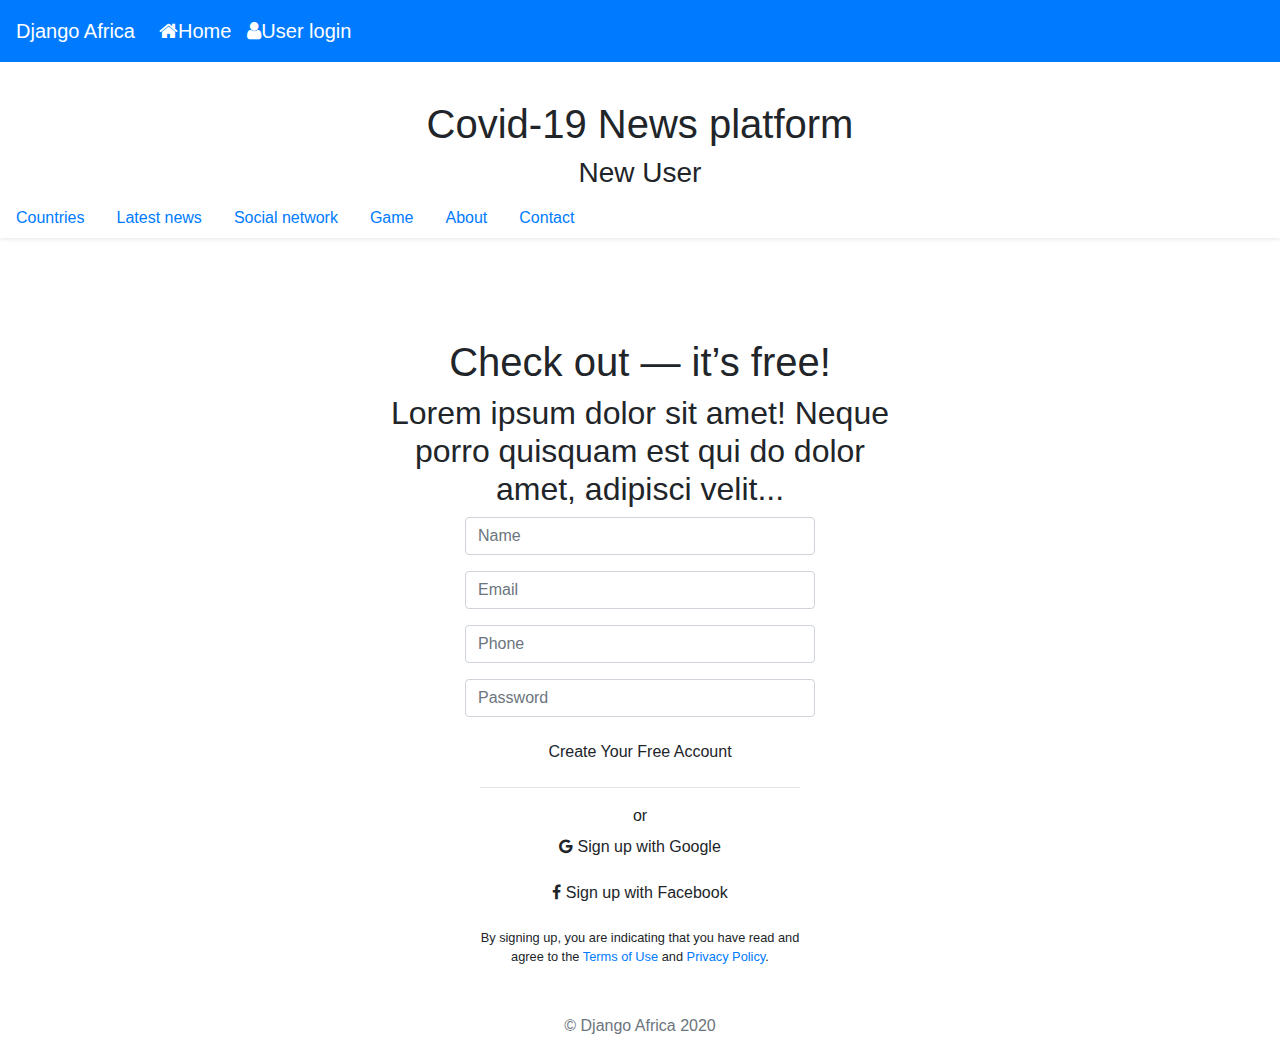
<file: register.html>
<!DOCTYPE html>
<html lang="en">
<head>
    <meta charset="UTF-8">
    <meta name="viewport" content="width=device-width, initial-scale=1.0">
    <meta http-equiv="X-UA-Compatible" content="ie=edge">
    <link rel="stylesheet" href="style.css">
    <link rel="stylesheet" href="https://stackpath.bootstrapcdn.com/bootstrap/4.4.1/css/bootstrap.min.css" integrity="sha384-Vkoo8x4CGsO3+Hhxv8T/Q5PaXtkKtu6ug5TOeNV6gBiFeWPGFN9MuhOf23Q9Ifjh" crossorigin="anonymous">
    <link href="https://stackpath.bootstrapcdn.com/font-awesome/4.7.0/css/font-awesome.min.css" rel="stylesheet" integrity="sha384-wvfXpqpZZVQGK6TAh5PVlGOfQNHSoD2xbE+QkPxCAFlNEevoEH3Sl0sibVcOQVnN" crossorigin="anonymous">
    <title>New User</title>
</head>
<body class="text-center">

        <nav class="navbar navbar-expand-md navbar-dark fixed-top bg-primary">
                <a class="navbar-brand" href="#">Django Africa</a>
                <button class="navbar-toggler" type="button" data-toggle="collapse" data-target="#navbarsExampleDefault" aria-controls="navbarsExampleDefault" aria-expanded="false" aria-label="Toggle navigation">
                  <span class="navbar-toggler-icon"></span>
                </button>
              
                <div class="collapse navbar-collapse" id="navbarsExampleDefault">
                  <ul class="navbar-nav mr-auto">
                    <li class="nav-item active">
                      <a class="nav-link" href="index.html"><i class="fa fa-home"></i>Home <span class="sr-only">(current)</span></a>
                    </li>
                    <li class="nav-item active">
                            <a class="nav-link" href="users.html"><i class="fa fa-user"></i>User login<span class="sr-only">(current)</span></a>
                    </li>

                </div>
              </nav>                


              <div class="container">
                    <div col-sm col-md col-lg>
                        <h1>Covid-19 News platform</h1>
                        <h3 style="text-align:center">New User</h3>
                    </div>
                </div>

                    
                    <div class="nav-scroller bg-white shadow-sm">
                      <nav class="nav nav-underline">
                        <a class="nav-link" href="countries.html">Countries</a>
                        <a class="nav-link" href="latest.html">Latest news</a>
                        <a class="nav-link" href="social.html">Social network</a>
                        <a class="nav-link" href="#">Game</a>
                        <a class="nav-link" href="about.html">About</a>
                        <a class="nav-link" href="contact.html">Contact</a>
                        
                      </nav>
                    </div>
                    
                    
                    <div class="container">
                            <div class="col-md-6 mx-auto text-center">
                               <div class="header-title">
                                  <h1 class="wv-heading--title">
                                     Check out — it’s free!
                                  </h1>
                                  <h2 class="wv-heading--subtitle">
                                     Lorem ipsum dolor sit amet! Neque porro quisquam est qui do dolor amet, adipisci velit...
                                  </h2>
                               </div>
                            </div>
                            <div class="row">
                               <div class="col-md-4 mx-auto">
                                  <div class="myform form ">
                                     <form action="" method="post" name="login">
                                        <div class="form-group">
                                           <input type="text" name="name"  class="form-control my-input" id="name" placeholder="Name">
                                        </div>
                                        <div class="form-group">
                                           <input type="email" name="email"  class="form-control my-input" id="email" placeholder="Email">
                                        </div>
                                        <div class="form-group">
                                           <input type="number" min="0" name="phone" id="phone"  class="form-control my-input" placeholder="Phone">
                                        </div>
                                        <div class="form-group">
                                                <input type="password" name="password"  class="form-control my-input" id="password" placeholder="Password">
                                             </div>
                                        <div class="text-center ">
                                           <button type="submit" class=" btn btn-block send-button tx-tfm">Create Your Free Account</button>
                                        </div>
                                        <div class="col-md-12 ">
                                           <div class="login-or">
                                              <hr class="hr-or">
                                              <span class="span-or">or</span>
                                           </div>
                                        </div>
                                        <div class="form-group">
                                           <a class="btn btn-block g-button" href="#">
                                           <i class="fa fa-google"></i> Sign up with Google
                                           </a>
                                           <a class="btn btn-block g-button" href="#">
                                                <i class="fa fa-facebook"></i> Sign up with Facebook
                                                </a>
                                        </div>
                                        <p class="small mt-3">By signing up, you are indicating that you have read and agree to the <a href="#" class="ps-hero__content__link">Terms of Use</a> and <a href="#">Privacy Policy</a>.
                                        </p>

                                        <p class="mt-5 mb-3 text-muted text-center">&copy; Django Africa 2020</p>


                    <script src="https://code.jquery.com/jquery-3.4.1.slim.min.js" integrity="sha384-J6qa4849blE2+poT4WnyKhv5vZF5SrPo0iEjwBvKU7imGFAV0wwj1yYfoRSJoZ+n" crossorigin="anonymous"></script>
                    <script src="https://cdn.jsdelivr.net/npm/popper.js@1.16.0/dist/umd/popper.min.js" integrity="sha384-Q6E9RHvbIyZFJoft+2mJbHaEWldlvI9IOYy5n3zV9zzTtmI3UksdQRVvoxMfooAo" crossorigin="anonymous"></script>
                    <script src="https://stackpath.bootstrapcdn.com/bootstrap/4.4.1/js/bootstrap.min.js" integrity="sha384-wfSDF2E50Y2D1uUdj0O3uMBJnjuUD4Ih7YwaYd1iqfktj0Uod8GCExl3Og8ifwB6" crossorigin="anonymous"></script>

    </body>
    </html>
</file>
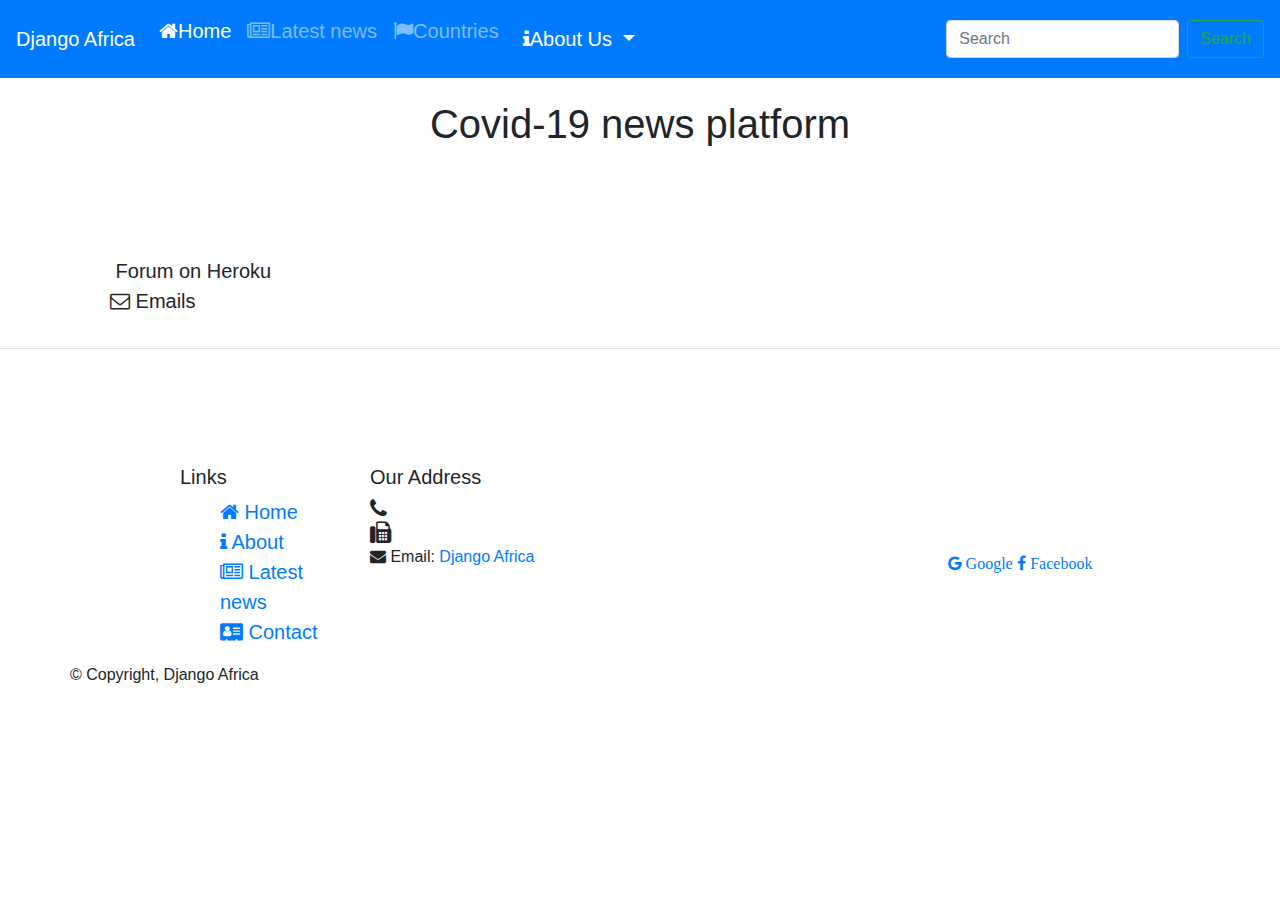
<file: social.html>
<!DOCTYPE html>
<html lang="en">
<head>
    <meta charset="UTF-8">
    <meta name="viewport" content="width=device-width, initial-scale=1.0">
    <meta http-equiv="X-UA-Compatible" content="ie=edge">
    <link rel="stylesheet" href="style.css">
    <link rel="stylesheet" href="https://stackpath.bootstrapcdn.com/bootstrap/4.4.1/css/bootstrap.min.css" integrity="sha384-Vkoo8x4CGsO3+Hhxv8T/Q5PaXtkKtu6ug5TOeNV6gBiFeWPGFN9MuhOf23Q9Ifjh" crossorigin="anonymous">
    <link href="https://stackpath.bootstrapcdn.com/font-awesome/4.7.0/css/font-awesome.min.css" rel="stylesheet" integrity="sha384-wvfXpqpZZVQGK6TAh5PVlGOfQNHSoD2xbE+QkPxCAFlNEevoEH3Sl0sibVcOQVnN" crossorigin="anonymous">
    <title>Connect </title>
</head>
<body>

        <nav class="navbar navbar-expand-md navbar-dark fixed-top bg-primary">
                <a class="navbar-brand" href="#">Django Africa</a>
                <button class="navbar-toggler" type="button" data-toggle="collapse" data-target="#navbarsExampleDefault" aria-controls="navbarsExampleDefault" aria-expanded="false" aria-label="Toggle navigation">
                  <span class="navbar-toggler-icon"></span>
                </button>
              
                <div class="collapse navbar-collapse" id="navbarsExampleDefault">
                  <ul class="navbar-nav mr-auto">
                    <li class="nav-item active">
                      <a class="nav-link" href="index.html"><i class="fa fa-home"></i>Home <span class="sr-only">(current)</span></a>
                    </li>
                    <li class="nav-item">
                      <a class="nav-link" href="latest.html"><i class="fa fa-newspaper-o"></i>Latest news</a>
                    </li>
                    <li class="nav-item">
                      <a class="nav-link" href="countries.html"><i class="fa fa-flag"></i>Countries</a>
                    </li>
                    <li class="nav-item dropdown">
                      <li class="nav-link active">
                      <a class="nav-link dropdown-toggle" id="dropdown01" data-toggle="dropdown" aria-haspopup="true" aria-expanded="false"><i class="fa fa-info"></i>About Us <span class="sr-only">(current)</span></a>
                      <div class="dropdown-menu" aria-labelledby="dropdown01">
                        <a class="dropdown-item" href="about.html">Information</a>
                        <a class="dropdown-item" href="contact.html">Contact</a>
                        <a class="dropdown-item" href="social.html">Social Media</a>  
                      </div>
                      </li>
                    </li>
                  </ul>
                  <form class="form-inline my-2 my-lg-0">
                    <input class="form-control mr-sm-2" type="text" placeholder="Search" aria-label="Search">
                    <button class="btn btn-outline-success my-2 my-sm-0" type="submit">Search</button>
                  </form>
                </div>
              </nav>              


        <div class="container">
            <div col-sm col-md col-lg>
                <h1>Covid-19  news platform</h1>
            </div>
        </div>

        <div class="container">
          <div class="row">
              <div col-sm col-md col-lg>
                <ol>
                  <li> <i class="fa fa-heroku"></i> Forum on Heroku </li>
                  <li> <i class="fa fa-envelope-o"></i> Emails </li>
                </ol>
              </div>
          </div>
        </div>



        <hr>
        <footer>
            <div class="container">
                <div class="row">
                    <div class="col-4 offset-1 col-sm-2">
                        <h5>Links</h5>
                        <ul>
                            <li><a href="index.html"><i class="fa fa-home"></i> Home </a></li>
                            <li> <a href="about.html"><i class="fa fa-info"></i> About </a> </li>
                            <li> <a href="latest.html"><i class="fa fa-newspaper-o"></i> Latest news </a> </li>
                            <li> <a href="contact.html"><i class="fa fa-address-card"></i> Contact </a> </li>
                        </ul>
                    </div>
        
                    <div class="col-7 col-sm-5">
                        <h5>Our Address</h5>
                        <address>

                            <i class="fa fa-phone fa-lg"></i> <br>
                            <i class="fa fa-fax fa-lg"></i>  <br>
                            <i class="fa fa-envelope"></i>  Email: <a href="mailto:djangoafrica@gmail.com">Django Africa</a>
                            
                        </address> 
                    </div>
                    <div class="col-12 col-sm-4 align-self-center">
                        <div class="text-center">
                            <a class="fa fa-google" href="google.com/django"> Google </a>
                            <a class="fa fa-facebook" href="facebook.com/django"> Facebook </a>

                    </div>
                </div>
            
                <div class="row justify-content-center">
                    <div class="col-auto">
                        <p> &copy; Copyright, Django Africa  </p>
                    </div>
                </div>
        
            </div>
        
        </footer>

        
        <script src="https://code.jquery.com/jquery-3.4.1.slim.min.js" integrity="sha384-J6qa4849blE2+poT4WnyKhv5vZF5SrPo0iEjwBvKU7imGFAV0wwj1yYfoRSJoZ+n" crossorigin="anonymous"></script>
<script src="https://cdn.jsdelivr.net/npm/popper.js@1.16.0/dist/umd/popper.min.js" integrity="sha384-Q6E9RHvbIyZFJoft+2mJbHaEWldlvI9IOYy5n3zV9zzTtmI3UksdQRVvoxMfooAo" crossorigin="anonymous"></script>
<script src="https://stackpath.bootstrapcdn.com/bootstrap/4.4.1/js/bootstrap.min.js" integrity="sha384-wfSDF2E50Y2D1uUdj0O3uMBJnjuUD4Ih7YwaYd1iqfktj0Uod8GCExl3Og8ifwB6" crossorigin="anonymous"></script>
</body>
</html>
</file>
<file: style.css>
.container{
    padding-top: 100px;
    justify-content: center;
}

h1{
    text-align: center;
}

li{
    font-size: 20px;
    list-style: none;
}

li:hover{
    font-size: 21px;
}

a{
    text-decoration: none;
}

.bd-placeholder-img {
    font-size: 1.125rem;
    text-anchor: middle;
    -webkit-user-select: none;
    -moz-user-select: none;
    -ms-user-select: none;
    user-select: none;
  }

  @media (min-width: 768px) {
    .bd-placeholder-img-lg {
      font-size: 3.5rem;
    }
  }

  .form-label-group{
      width: 550px;
      margin-left: 400px;
  }
</file>
